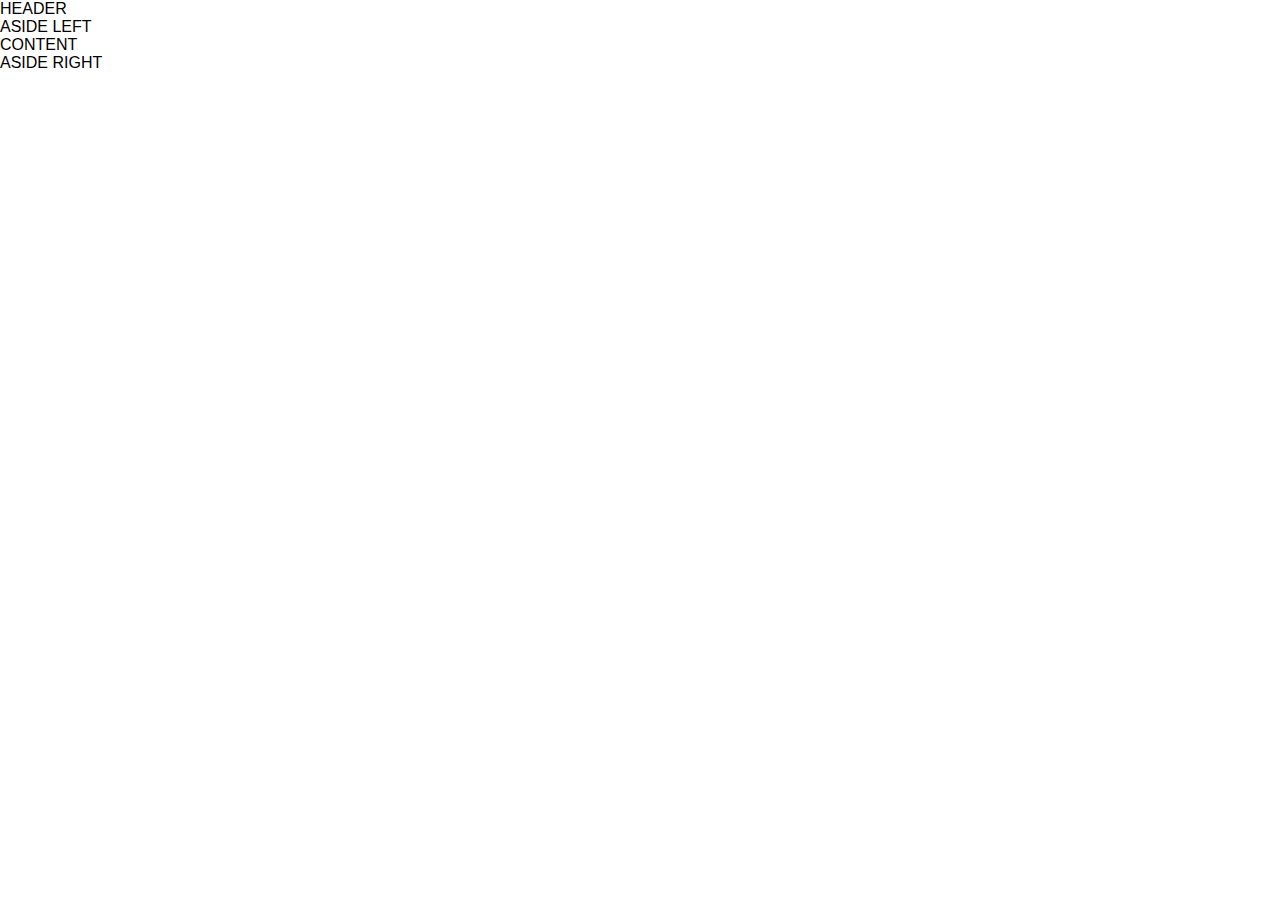
<file: index.html>
<!DOCTYPE html>
<html lang="en">

<head>
    <meta charset="UTF-8">
    <meta http-equiv="X-UA-Compatible" content="IE=edge">
    <meta name="viewport" content="width=device-width, initial-scale=1.0">
    <title>FB</title>
    <link rel="stylesheet" href="https://cdnjs.cloudflare.com/ajax/libs/font-awesome/5.15.3/css/all.min.css"
        integrity="sha512-iBBXm8fW90+nuLcSKlbmrPcLa0OT92xO1BIsZ+ywDWZCvqsWgccV3gFoRBv0z+8dLJgyAHIhR35VZc2oM/gI1w=="
        crossorigin="anonymous" referrerpolicy="no-referrer" />
    <link rel="stylesheet" href="assets/css/main.css">
</head>

<body>
    <div class="container">
        <header>HEADER</header>
        <div class="container-home">
            <aside id="aside-left">ASIDE LEFT</aside>
            <div class="content">CONTENT</div>
            <aside id="aside-right">ASIDE RIGHT</aside>
        </div>
    </div>
</body>

</html>
</file>
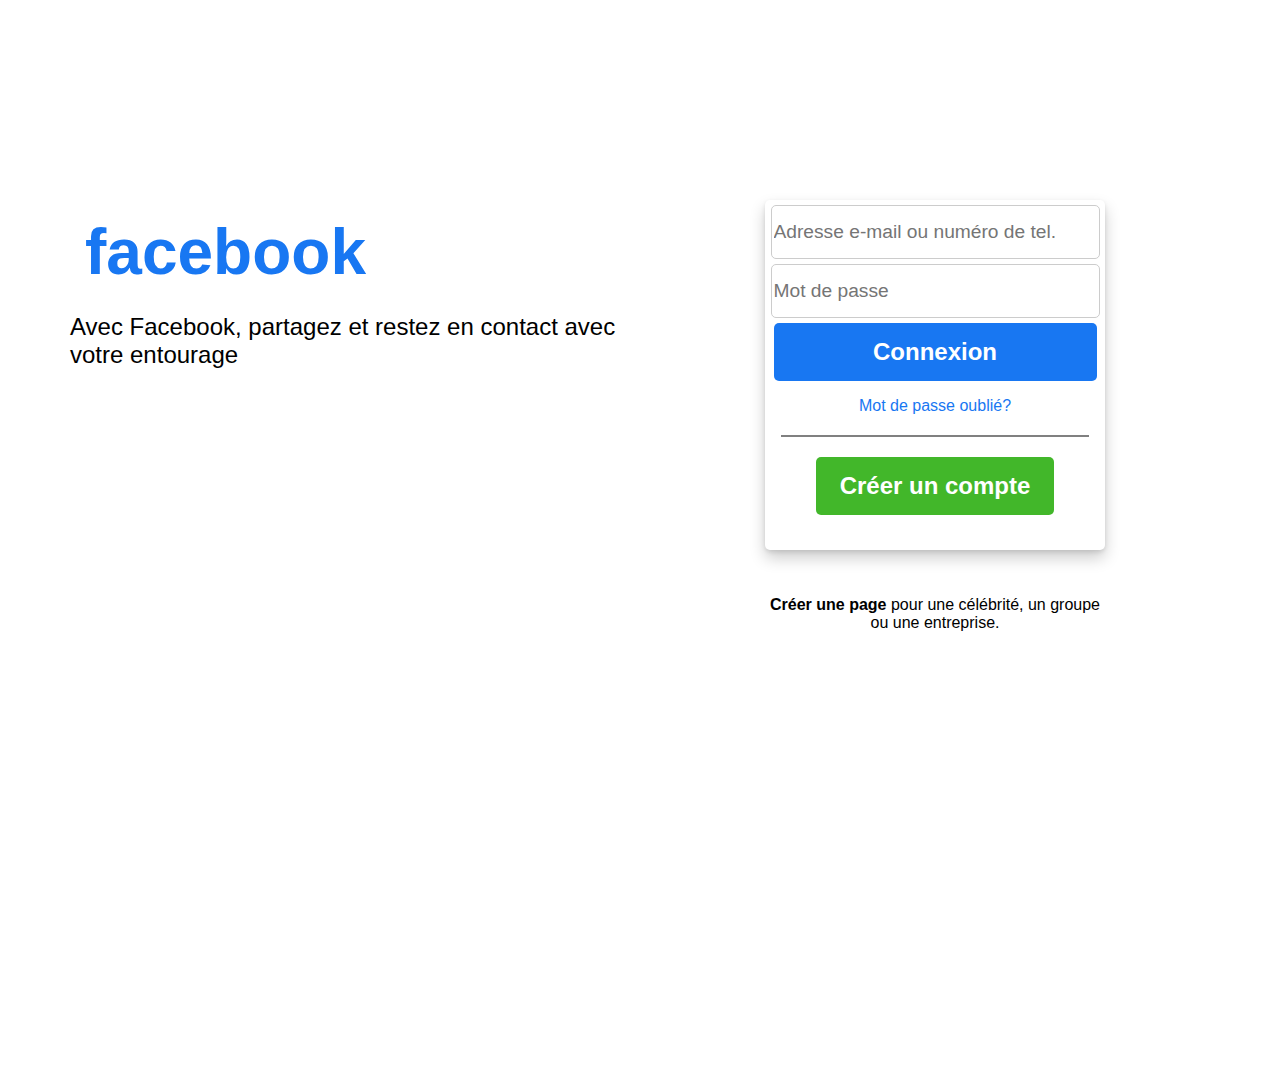
<file: login.html>
<!DOCTYPE html>
<html lang="en">

<head>
    <meta charset="UTF-8">
    <meta http-equiv="X-UA-Compatible" content="IE=edge">
    <meta name="viewport" content="width=device-width, initial-scale=1.0">
    <title>FB</title>
    <link rel="stylesheet" href="https://cdnjs.cloudflare.com/ajax/libs/font-awesome/5.15.3/css/all.min.css"
        integrity="sha512-iBBXm8fW90+nuLcSKlbmrPcLa0OT92xO1BIsZ+ywDWZCvqsWgccV3gFoRBv0z+8dLJgyAHIhR35VZc2oM/gI1w=="
        crossorigin="anonymous" referrerpolicy="no-referrer" />
    <link rel="stylesheet" href="assets/css/main.css">
</head>

<body>
    <div class="container">
        <div class="container-login">
            <div class="login-title">
                <h1>facebook</h1>
                <p>
                    Avec Facebook, partagez et restez en contact avec votre entourage
                </p>
            </div>
            <div class="login-form">
                <form>
                    <div class="form-row">
                        <input type="text" placeholder="Adresse e-mail ou numéro de tel.">
                    </div>
                    <div class="form-row">
                        <input type="password" placeholder="Mot de passe">
                    </div>
                    <div class="form-button">
                        <button class="bt-login-submit">Connexion</button>
                    </div>
                    <div class="form-infos">
                        <p>
                            <a href="#">Mot de passe oublié?</a>
                        </p>
                    </div>
                    <div class="divider">
                    </div>
                    <div class="form-button">
                        <button class="bt-login-create-account" id="create-account-button">Créer un compte</button>
                    </div>
                </form>
            </div>
            <div class="login-footer">
                <p>
                    <a href="#">Créer une page</a> pour une célébrité, un groupe ou une entreprise.
                </p>
            </div>
        </div>

        <div class="overlay" id="overlay">
        </div>

        <div class="container-register" id="register-popup">
            <div class="close" id="close-register">
                <i class="fas fa-times"></i>
            </div>
            <div class="register-title">
                <h2>S'inscrire</h2>
                <p>C'est rapide et facile</p>
            </div>
            <div class="divider"></div>
            <div class="register-form">
                <form>
                    <div class="form-group-input">
                        <input type="text" placeholder="Prénom">
                        <input type="text" placeholder="Nom de famille">
                    </div>
                    <div class="form-inline-input">
                        <input type="text" placeholder="Numéro de mobile ou e-mail">
                    </div>
                    <div class="form-inline-input">
                        <input type="text" placeholder="Nouveau mot de passe">
                    </div>
                    <div class="form-inline-date">
                        <p>Date de naissance <i class="fas fa-question-circle"></i></p>
                        <div class="form-select-date">
                            <select name="" id="" class="day">
                                <option value="1">1</option>
                                <option value="2">2</option>
                                <option value="3">3</option>
                                <option value="4">4</option>
                                <option value="5">5</option>
                                <option value="6">6</option>
                            </select>
                            <select name="" id="" class="month">
                                <option value="Janvier">Janvier</option>
                                <option value="Février">Février</option>
                                <option value="Mars">Mars</option>
                                <option value="Avril">Avril</option>
                                <option value="Mai">Mai</option>
                                <option value="Juin">Juin</option>
                                <option value="Juillet">Juillet</option>
                                <option value="Août">Août</option>
                                <option value="Septembre">Septembre</option>
                                <option value="Octobre">Octobre</option>
                                <option value="Novembre">Novembre</option>
                                <option value="Décembre">Décembre</option>
                            </select>
                            <select name="" id="" class="year">
                                <option value="2023">2023</option>
                                <option value="2022">2022</option>
                                <option value="2021">2021</option>
                                <option value="2020">2020</option>
                                <option value="2019">2019</option>
                                <option value="2018">2018</option>
                                <option value="2017">2017</option>
                            </select>
                        </div>
                    </div>
                    <div class="form-inline-sexe">
                        <p>Sexe <i class="fas fa-question-circle"></i></p>
                        <div class="form-radio-items">
                            <div class="form-radio-item">
                                <label for="femme">Femme</label>
                                <input type="radio" name="sexe" id="femme">
                            </div>
                            <div class="form-radio-item">
                                <label for="homme">Homme</label>
                                <input type="radio" name="sexe" id="homme">
                            </div>
                        </div>
                    </div>
                    <div class="form-register-infos">
                        En appuyant sur S’inscrire, vous acceptez nos Conditions générales, notre Politique
                        d’utilisation
                        des données et notre
                        Politique d’utilisation des cookies. Vous recevrez peut-être des notifications par texto de
                        notre
                        part et vous pouvez à
                        tout moment vous désabonner.
                    </div>
                    <div class="form-register-button">
                        <button class="bt-register-submit">S'inscrire</button>
                    </div>
                </form>
            </div>
        </div>


    </div>
    <script src="assets/js/script.js"></script>
</body>

</html>
</file>
<file: assets/css/main.css>
@import url(style.css);
@import url(login.css);
@import url(register.css);
</file>
